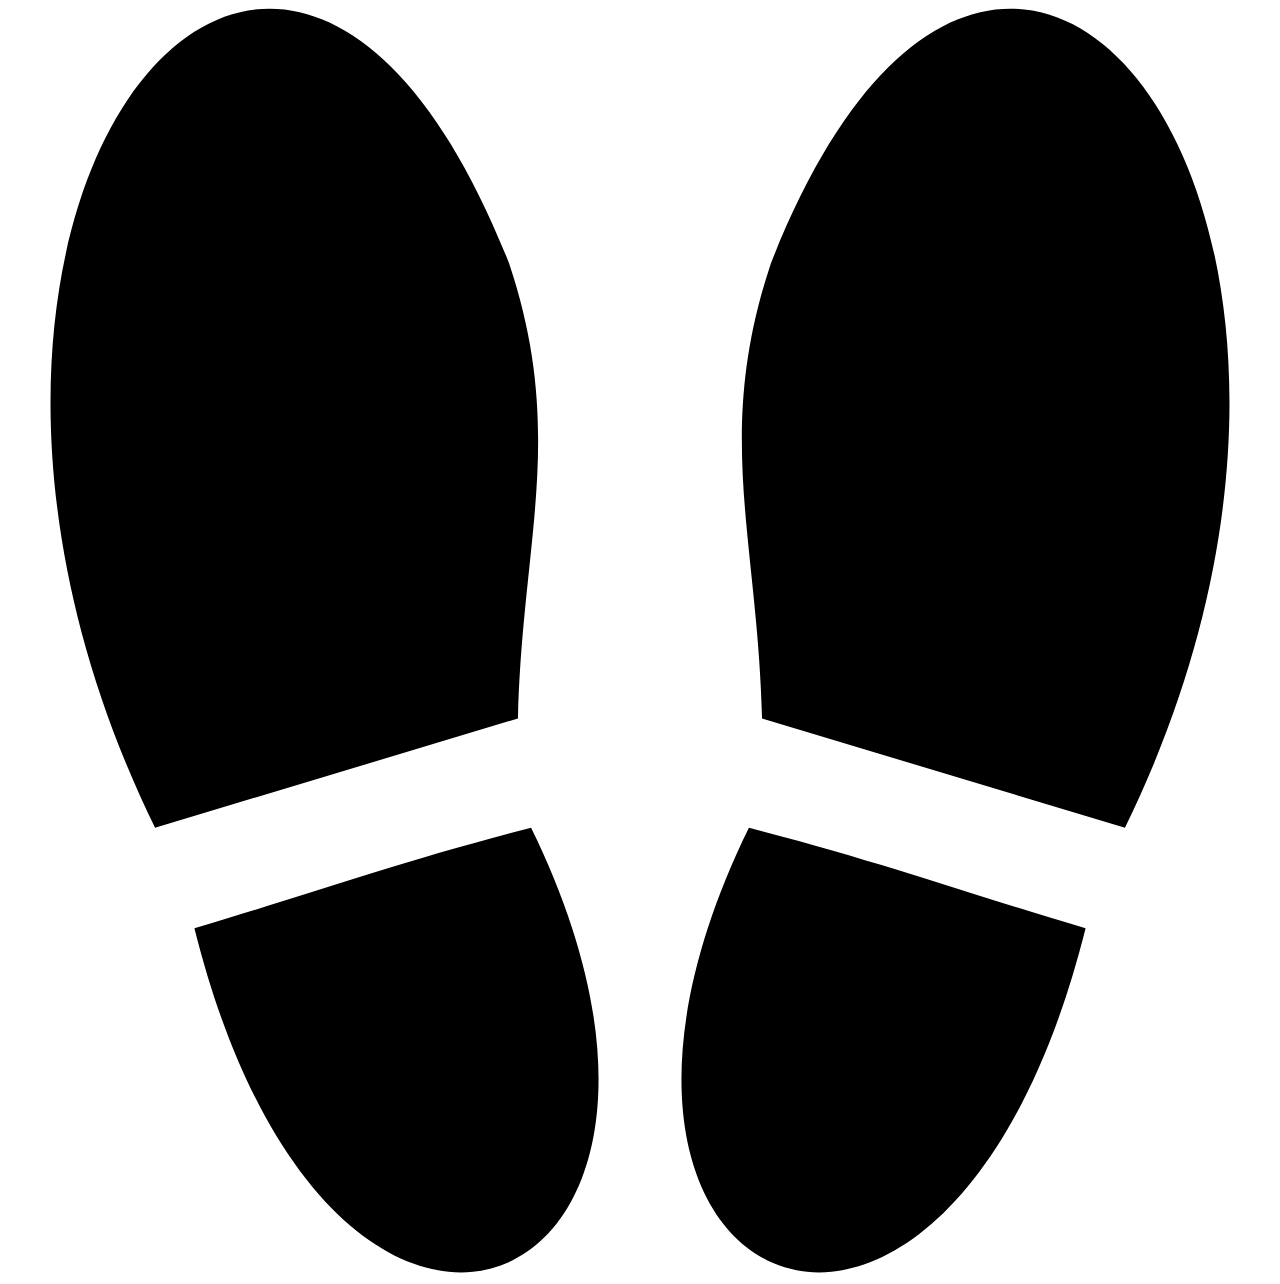
<file: dance-footwork-generator/index.html>
<!DOCTYPE html>
<html lang="en" dir="ltr">
  <head>
    <meta charset="utf-8">
    <title></title>
    <link rel="stylesheet" href="main.css">
  </head>
  <body>
    <main id="footwork-container">
      <div class="foot" id="left-foot">
        <svg width="100%" height="100%" viewBox="0 0 200 400" version="1.1" xmlns="http://www.w3.org/2000/svg" xmlns:xlink="http://www.w3.org/1999/xlink" xml:space="preserve" xmlns:serif="http://www.serif.com/" style="fill-rule:evenodd;clip-rule:evenodd;stroke-linejoin:round;stroke-miterlimit:2;">
            <g transform="matrix(1383.68,0,0,1383.68,13.3288,0.0393217)">
                <path d="M0.024,0.187C-0.045,0.046 0.052,-0.077 0.105,0.058C0.118,0.097 0.108,0.121 0.107,0.162L0.024,0.187Z"/>
                <path d="M0.033,0.21C0.06,0.202 0.079,0.195 0.11,0.187C0.163,0.295 0.065,0.338 0.033,0.21Z"/>
            </g>
        </svg>
      </div>
      <div class="foot" id="right-foot">
        <svg width="100%" height="100%" viewBox="0 0 200 400" version="1.1" xmlns="http://www.w3.org/2000/svg" xmlns:xlink="http://www.w3.org/1999/xlink" xml:space="preserve" xmlns:serif="http://www.serif.com/" style="fill-rule:evenodd;clip-rule:evenodd;stroke-linejoin:round;stroke-miterlimit:2;">
            <g transform="matrix(-1383.68,0,0,1383.68,186.671,0.0393217)">
                <path d="M0.024,0.187C-0.045,0.046 0.052,-0.077 0.105,0.058C0.118,0.097 0.108,0.121 0.107,0.162L0.024,0.187Z"/>
                <path d="M0.033,0.21C0.06,0.202 0.079,0.195 0.11,0.187C0.163,0.295 0.065,0.338 0.033,0.21Z"/>
            </g>
        </svg>
      </div>
    </main>
    <script src="generate.js" charset="utf-8"></script>
  </body>
</html>
</file>
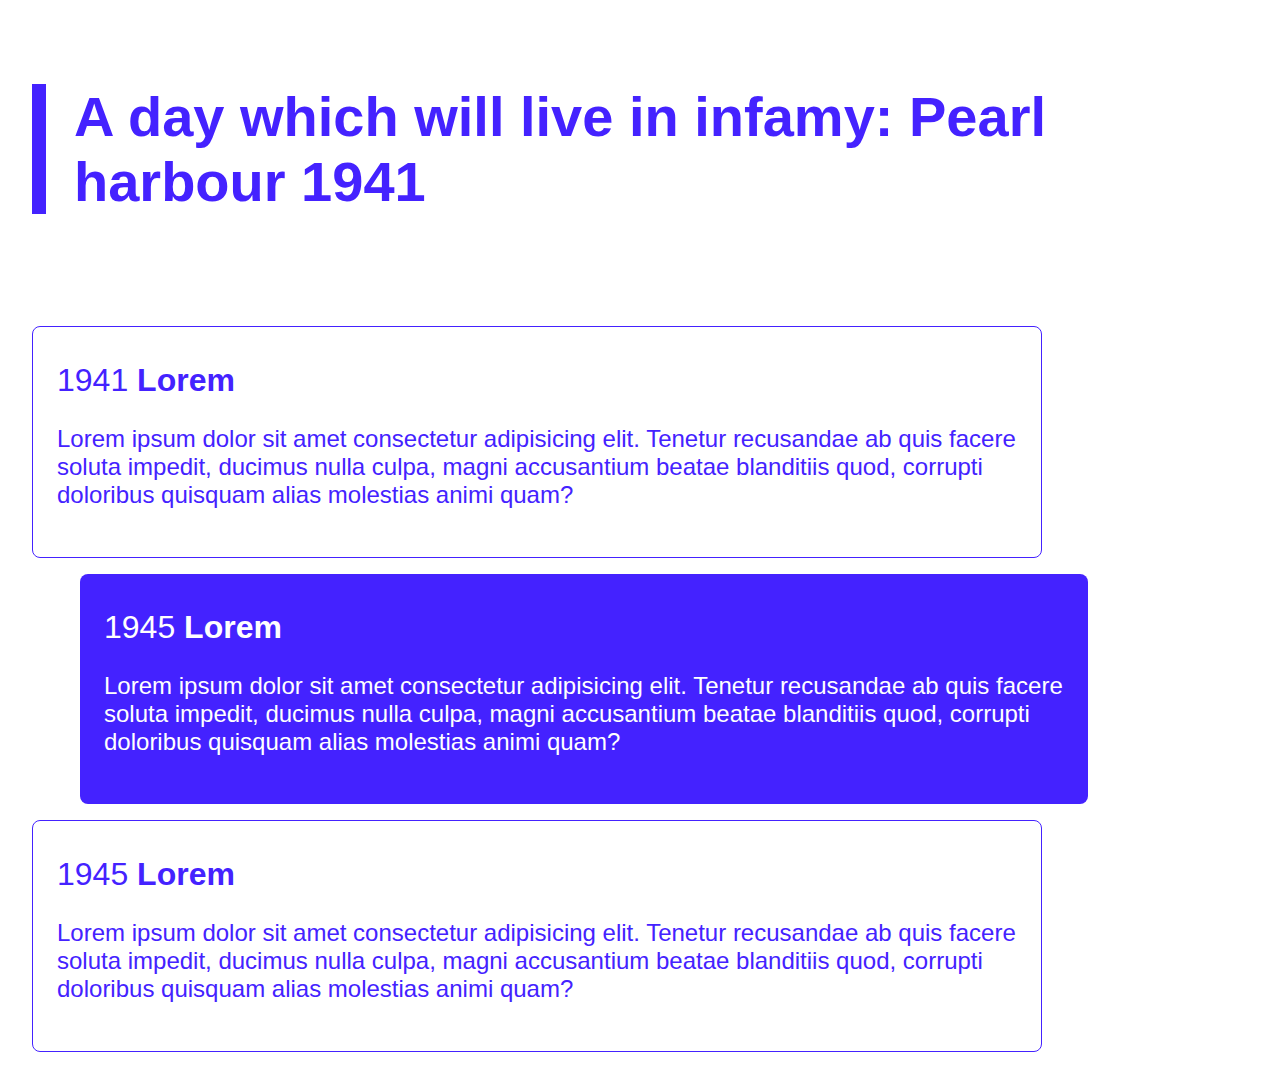
<file: basic-timeline-generator.html>
<!DOCTYPE html>
<html lang="en">
<head>
  <meta charset="UTF-8">
  <meta http-equiv="X-UA-Compatible" content="IE=edge">
  <meta name="viewport" content="width=device-width, initial-scale=1.0">
  <title>Document</title>
</head>
<body>
  <style>
    body{
      font-family: "Helvetica Neue", "Roboto", sans-serif;
      margin: 2em;
    }
    section:nth-child(2n){
      background-color: #42f;
      color: white;
      margin-left: 3em;
    }
    section:nth-child(2n+1){
      background-color: white;
      color: #42f;
      border: 0.1em solid #42f;
      margin-right:3em;
    }
    section{
      padding: 0.5em 1.5em 1.5em;
      border-radius: 0.5em;
      max-width: 60em;
      margin-bottom: 1em;
    }
    p{
      font-size: 1.5em;
    }
    h2{
      font-size: 2em;
      font-weight: 700;
    }
    time{
      font-weight: 400;
    }
    h1{
      margin-bottom: 2em;
      margin-top: 1.5em;
      padding-left: 0.5em;
      max-width: 80%;
      font-size: 3.5em;
      font-weight: 700;
      color: #42f;
      border-left: 0.25em solid #42f;
    }

  </style>
  <h1>A day which will live in infamy: Pearl harbour 1941</h1>
  <section>
    <h2><time>1941</time> Lorem </h2>
    <p>Lorem ipsum dolor sit amet consectetur adipisicing elit. Tenetur recusandae ab quis facere soluta impedit, ducimus nulla culpa, magni accusantium beatae blanditiis quod, corrupti doloribus quisquam alias molestias animi quam?</p>
  </section>
  <section>
    <h2><time>1945</time> Lorem  </h2>
    <p>Lorem ipsum dolor sit amet consectetur adipisicing elit. Tenetur recusandae ab quis facere soluta impedit, ducimus nulla culpa, magni accusantium beatae blanditiis quod, corrupti doloribus quisquam alias molestias animi quam?</p>
  </section>
  <section>
    <h2><time>1945</time> Lorem  </h2>
    <p>Lorem ipsum dolor sit amet consectetur adipisicing elit. Tenetur recusandae ab quis facere soluta impedit, ducimus nulla culpa, magni accusantium beatae blanditiis quod, corrupti doloribus quisquam alias molestias animi quam?</p>
  </section>
</body>
</html>
</file>
<file: dance-footwork-generator/main.css>
#footwork-container{
  display: grid;
  grid-template-rows: repeat(var(--rows), 400px);
  grid-template-columns: repeat(var(--columns), 200px);
}
.foot{
  --grid-row: 1;
  --grid-column: 1;
  --angle: 0deg;
  --movement-x: 0;
  --movement-y: 0;
  grid-row: var(--grid-row);
  grid-column: var(--grid-column);
  transform: rotate(var(--angle)) translateX(var(--movement-x)) translateY(var(--movement-y));
}
#right-foot{
    --grid-column: 2;
}
.color #left-foot{
  fill: #00a;
}
.color #right-foot{
  fill: #a00;
}
.transition .foot{
  transition: all 1s;
}
.weight path{
  stroke: rgb(255,135,23);
stroke-width: 0.01px;
}
svg{
  overflow: visible;
}
</file>
